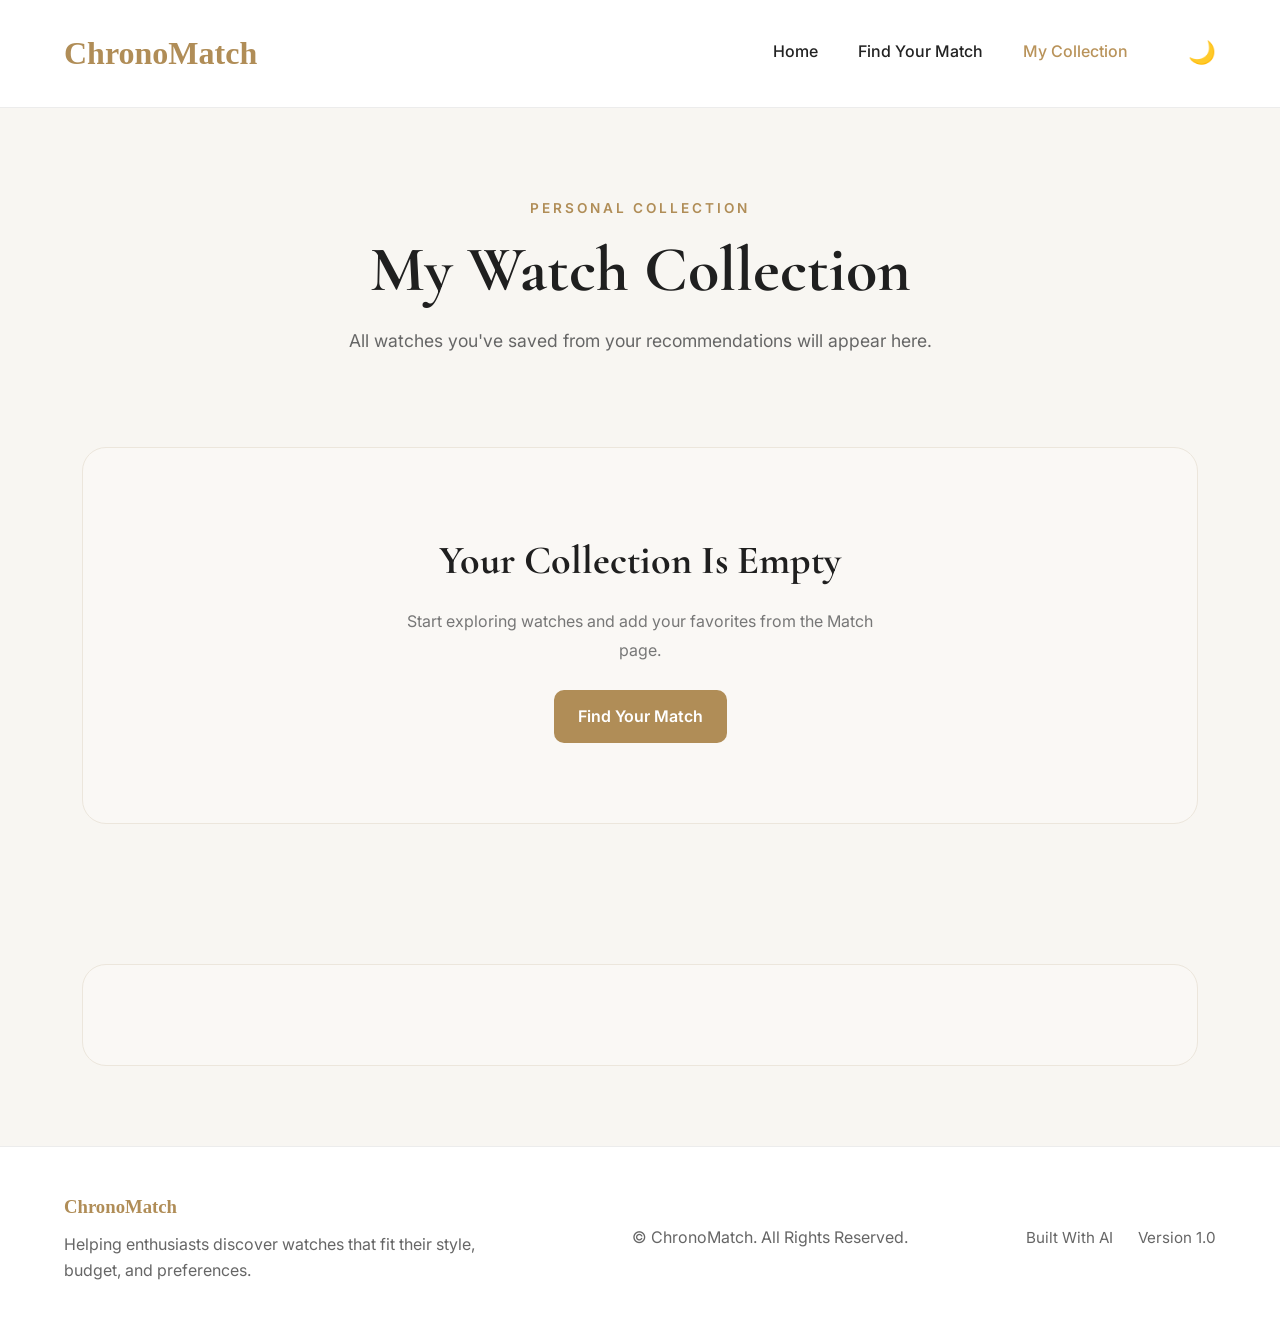
<file: collection.html>
<!DOCTYPE html>
<html lang="en">

<head>

<meta charset="UTF-8">
<meta name="viewport" content="width=device-width, initial-scale=1.0">

<title>My Collection | ChronoMatch</title>

<link rel="preconnect" href="https://fonts.googleapis.com">
<link rel="preconnect" href="https://fonts.gstatic.com" crossorigin>

<link href="https://fonts.googleapis.com/css2?family=Cormorant+Garamond:wght@500;600;700&family=Inter:wght@300;400;500;600&display=swap" rel="stylesheet">

<link rel="stylesheet" href="style.css">
<link rel="apple-touch-icon" sizes="180x180" href="apple-touch-icon.png">
<link rel="icon" type="image/png" sizes="32x32" href="favicon-32x32.png">
<link rel="icon" type="image/png" sizes="16x16" href="favicon-16x16.png">
<link rel="icon" href="favicon.ico">
<link rel="manifest" href="site.webmanifest">

</head>

<body>

<!-- =========================
HEADER
========================= -->

<header class="site-header">

<div class="container header-container">

<a href="index.html" class="logo">
ChronoMatch
</a>

<nav>

<ul class="nav-links">

<li>
<a href="index.html">
Home
</a>
</li>

<li>
<a href="match.html">
Find Your Match
</a>
</li>

<li>
<a href="collection.html" class="active">
My Collection
</a>
</li>
<li>
<button id="themeToggle" class="theme-toggle">
🌙
</button>
</li>

</ul>

</nav>

</div>

</header>

<!-- =========================
INTRO
========================= -->

<section class="match-intro">

<div class="container">

<p class="section-label">
PERSONAL COLLECTION
</p>

<h1>
My Watch Collection
</h1>

<p class="intro-text">
All watches you've saved from your recommendations will appear here.
</p>

</div>

</section>

<!-- =========================
COLLECTION CONTENT
========================= -->

<section class="results-section">

<div class="container">

<div id="collectionResults">

<!-- JS will render collection here -->

</div>

</div>

</section>

<section class="personality-section">

<div class="container">

<div id="personalityCard" class="personality-card">

</div>

</div>

</section>

<!-- =========================
FOOTER
========================= -->

<footer class="site-footer">

<div class="container footer-grid">

<div>

<h3>
ChronoMatch
</h3>

<p>
Helping enthusiasts discover watches that fit their style, budget, and preferences.
</p>

</div>
<p>© <span id="year"></span> ChronoMatch. All Rights Reserved.</p>

<div class="footer-right">

<span>
Built With AI
</span>

<span>
Version 1.0
</span>

</div>

</div>

</footer>

<script src="collection.js"></script>

</body>

</html>
</file>
<file: style.css>
*{
margin:0;
padding:0;
box-sizing:border-box;
}

html{
scroll-behavior:smooth;
}

body{
font-family:'Inter',sans-serif;
background:#ffffff;
color:#222222;
line-height:1.8;
}

.container{
width:90%;
max-width:1280px;
margin:auto;
}

/* HEADER */

.site-header{
background:#ffffff;
border-bottom:1px solid #ececec;
position:sticky;
top:0;
z-index:1000;
}

.header-container{
display:flex;
justify-content:space-between;
align-items:center;
padding:28px 0;
}

.logo{
font-family:'Playfair Display',serif;
font-size:2rem;
font-weight:700;
color:#B08D57;
text-decoration:none;
}

.nav-links{
display:flex;
gap:40px;
list-style:none;
}

.nav-links a{
text-decoration:none;
color:#222;
font-weight:500;
transition:.3s;
}

.nav-links a:hover{
color:#B08D57;
}

/* HERO */

.hero{
padding:90px 0;
}

.hero-grid{
display:grid;
grid-template-columns:1fr;
gap:40px;
}

.hero-image img{
width:100%;
height:520px;
object-fit:cover;
border-radius:18px;
display:block;
object-position:center top;
}
.hero-image::after{
    display:none;
}
.hero-image img{
    filter:contrast(1.03) brightness(0.98);
}

.eyebrow{
color:#B08D57;
font-size:.85rem;
letter-spacing:4px;
text-transform:uppercase;
font-weight:600;
margin-bottom:20px;
}

.hero-content{
max-width:800px;
margin:auto;
text-align:center;
}

.hero-content h1{
font-family:'Playfair Display',serif;
font-size:4.5rem;
line-height:1.1;
margin-bottom:25px;
font-weight:600;
}

.hero-text{
font-size:1.15rem;
max-width:750px;
margin:auto;
color:#555;
}

.hero-buttons{
    display:flex;
    justify-content:center;
    margin-top:30px;
}

.hero-buttons .btn-primary{
    width:auto;
    min-width:260px;
}

/* BUTTONS */

.btn-primary{
background:#B08D57;
color:white;
padding:14px 30px;
border-radius:8px;
text-decoration:none;
font-weight:600;
transition:.3s;
}

.btn-primary:hover{
transform:translateY(-2px);
}

.btn-secondary{
border:1px solid #B08D57;
color:#B08D57;
padding:14px 30px;
border-radius:8px;
text-decoration:none;
font-weight:600;
}

/* ABOUT */

.about-section{
padding:110px 0;
}

.section-grid{
display:grid;
grid-template-columns:1fr 1fr;
gap:80px;
align-items:start;
}

.section-label{
color:#B08D57;
letter-spacing:4px;
font-size:.85rem;
font-weight:600;
margin-bottom:18px;
}

.about-section h2{
font-family:'Playfair Display',serif;
font-size:3.5rem;
line-height:1.1;
}

.about-section p{
color:#555;
margin-bottom:20px;
font-size:1.05rem;
}

/* BRANDS */

.brands-section{
padding:100px 0;
background:#faf9f6;
}

.section-heading{
text-align:center;
margin-bottom:60px;
}

.section-heading h2{
font-family:'Playfair Display',serif;
font-size:3rem;
}

.brand-grid{
display:grid;
grid-template-columns:repeat(4,1fr);
gap:20px;
}

.brand-card{
background:white;
padding:35px;
border:1px solid #ece5da;
border-radius:14px;
text-align:center;
transition:.3s;
}

.brand-card h3{
font-family:'Playfair Display',serif;
font-size:1.7rem;
margin-bottom:8px;
color:#222;
}

.brand-card p{
color:#777;
font-size:.95rem;
}

.brand-card:hover{
transform:translateY(-5px);
box-shadow:0 12px 30px rgba(0,0,0,.05);
}

.brand-card:hover{
transform:translateY(-5px);
border-color:#B08D57;
}

/* FEATURES */

.features-section{
padding:110px 0;
}

.feature-grid{
display:grid;
grid-template-columns:repeat(3,1fr);
gap:25px;
}

.feature-card{
background:#ffffff;
border:1px solid #ece5da;
padding:45px;
border-radius:16px;
transition:.3s;
}

.feature-card:hover{
transform:translateY(-6px);
box-shadow:0 15px 35px rgba(0,0,0,.06);
}

.feature-card h3{
font-family:'Playfair Display',serif;
font-size:1.8rem;
margin-bottom:16px;
color:#222222;
}

.feature-card p{
color:#666666;
font-size:1rem;
line-height:1.8;
}

/* CTA */

.cta-section{
padding:120px 0;
text-align:center;
background:#faf9f6;
}

.cta-section h2{
font-family:'Playfair Display',serif;
font-size:3.5rem;
margin-bottom:30px;
}

/* FOOTER */

.site-footer{
background:white;
border-top:1px solid #ececec;
padding:45px 0;
}

.footer-grid{
display:flex;
justify-content:space-between;
align-items:center;
gap:30px;
}

.site-footer h3{
font-family:'Playfair Display',serif;
margin-bottom:10px;
color:#B08D57;
}

.site-footer p{
color:#666;
max-width:450px;
}

.footer-right{
display:flex;
gap:25px;
font-size:.95rem;
color:#666;
}

/* MOBILE */

@media(max-width:900px){

.hero-content h1{
font-size:3rem;
}

.section-grid{
grid-template-columns:1fr;
gap:40px;
}

.brand-grid{
grid-template-columns:repeat(2,1fr);
}

.feature-grid{
grid-template-columns:1fr;
}

.footer-grid{
flex-direction:column;
text-align:center;
}

@media(max-width:768px){

.header-container{
    flex-direction:column;
    gap:20px;
}

.nav-links{
    flex-wrap:wrap;
    justify-content:center;
    gap:16px;
}

.logo{
    font-size:1.9rem;
}

.theme-toggle{
    margin-left:12px;
}

}

}

}

@media(max-width:600px){

.brand-grid{
grid-template-columns:1fr;
}

.hero-image img{
height:380px;
}

.hero-content h1{
font-size:2.4rem;
}

}
.stats-row{
display:grid;
grid-template-columns:repeat(3,1fr);
gap:20px;
margin-top:60px;
}

.stat-card{
background:#faf9f6;
border:1px solid #ece5da;
border-radius:14px;
padding:30px;
text-align:center;
}

.stat-card h3{
font-family:'Playfair Display',serif;
font-size:2.5rem;
color:#B08D57;
margin-bottom:10px;
}

.stat-card p{
color:#666;
font-size:.95rem;
}
.cta-text{
max-width:700px;
margin:0 auto 30px;
color:#666666;
font-size:1.05rem;
}
.theme-toggle{
    background:none;
    border:none;
    cursor:pointer;
    font-size:20px;
    margin-left:20px;
}

body.dark-mode{
    background:#121212;
    color:#f2f2f2;
}

body.dark-mode .site-header,
body.dark-mode .hero,
body.dark-mode .about-section,
body.dark-mode .brands-section,
body.dark-mode .features-section,
body.dark-mode .cta-section,
body.dark-mode .site-footer{
    background:#181818;
}

body.dark-mode h1,
body.dark-mode h2,
body.dark-mode h3,
body.dark-mode .logo{
    color:#f5f5f5;
}

body.dark-mode p,
body.dark-mode a{
    color:#d0d0d0;
}

body.dark-mode .brand-card,
body.dark-mode .feature-card,
body.dark-mode .stat-card{
    background:#202020;
    border:1px solid #303030;
}

body.dark-mode .btn-secondary{
    color:#B08D57;
    border-color:#B08D57;
}
/* =========================
   GOOGLE FONT
========================= */

@import url('https://fonts.googleapis.com/css2?family=Cormorant+Garamond:wght@500;600;700&family=Inter:wght@300;400;500;600&display=swap');

:root{

--bg:#f8f6f2;
--card:#f4f1ec;
--text:#1f1f1f;
--muted:#6f6f6f;
--gold:#b9935a;
--border:#e4ddd2;

}

*{
margin:0;
padding:0;
box-sizing:border-box;
}

body{
font-family:'Inter',sans-serif;
background:var(--bg);
color:var(--text);
line-height:1.6;
}

/* =========================
   NAVBAR
========================= */

.navbar{

display:flex;
justify-content:space-between;
align-items:center;

padding:32px 7%;

border-bottom:1px solid var(--border);
background:white;

position:sticky;
top:0;
z-index:100;
}

.logo a{

font-family:'Cormorant Garamond',serif;
font-size:3rem;
font-weight:700;

text-decoration:none;
color:var(--gold);

}

nav ul{

display:flex;
gap:40px;

list-style:none;
}

nav a{

text-decoration:none;
color:var(--text);

font-weight:500;
}

nav a.active{
color:var(--gold);
}

#themeToggle{

border:none;
background:none;
font-size:1.4rem;
cursor:pointer;

}

/* ==========================
   MATCH PAGE
========================== */

.match-intro{
    padding:90px 20px 50px;
    text-align:center;
}

.match-intro .container{
    max-width:850px;
    margin:0 auto;
}

.section-label{
    color:#B08D57;
    letter-spacing:3px;
    font-size:.85rem;
    font-weight:600;
    margin-bottom:15px;
}

.match-intro h1{
    font-family:'Cormorant Garamond',serif;
    font-size:4rem;
    line-height:1.1;
    margin-bottom:20px;
}

.intro-text{
    color:#666;
    font-size:1.1rem;
    line-height:1.8;
}

/* ==========================
   FORM + IMAGE
========================== */

.match-layout{
    padding:20px 20px 90px;
}

.match-grid{
    max-width:1300px;
    margin:70 auto;

    display:grid;
    grid-template-columns:1fr 1fr;
    gap:150px;
    align-items:start;
}

.match-form-card{
    background:#ede6db;
    border:1px solid #d8cdbd;
    border-radius:24px;
    padding:40px;
}

.match-form-card h2{
    font-family:'Cormorant Garamond',serif;
    font-size:2.3rem;
    margin-bottom:30px;
}

.form-group{
    margin-bottom:22px;
}

.form-group label{
    display:block;
    margin-bottom:10px;
    font-weight:500;
}

.form-group select{
    width:100%;
    padding:16px;
    border:1px solid #d7d0c6;
    border-radius:12px;
    background:#fff;
    font-size:1rem;
}

.match-image img{
    width:130%;
    height:590px;
    object-fit:cover;
    border-radius:24px;
    display:block;
    margin-top:80px;
}

.btn-primary{
    width:100%;
    padding:18px;
    border:none;
    border-radius:12px;
    background:#B08D57;
    color:white;
    font-size:1rem;
    font-weight:600;
    cursor:pointer;
    transition:.3s;
}

.btn-primary:hover{
    opacity:.9;
}

/* ==========================
   RESULTS
========================== */

.results-section{
    padding:0 20px 100px;
}

#results{
    display:grid;
    grid-template-columns:repeat(auto-fit,minmax(380px,1fr));
    gap:30px;
    margin-top:40px;
}

.watch-card{
    background:#fff;
    border:1px solid #ece6dc;
    border-radius:24px;
    overflow:hidden;
    transition:.3s;
    max-width:420px;
    width:100%;
}

.watch-card:hover{
    transform:translateY(-4px);
}

.watch-card img{
    width:100%;
    height:260px;
    object-fit:cover;
    display:block;
}

.watch-info{
    padding:24px;
}

.watch-info h3{
    font-family:'Cormorant Garamond',serif;
    font-size:2rem;
    margin-bottom:10px;
}

.watch-brand{
    color:#B08D57;
    font-weight:600;
    margin-bottom:10px;
}

.watch-price{
    font-weight:700;
    margin-bottom:12px;
}

.watch-description{
    color:#666;
    line-height:1.7;
    margin-bottom:18px;
}

.add-btn{
    width:100%;
    padding:14px;
    border:none;
    border-radius:10px;
    background:#B08D57;
    color:white;
    cursor:pointer;
    font-weight:600;
}

/* ==========================
   DARK MODE
========================== */

.dark-mode{
    background:#121212;
    color:#f1f1f1;
}

.dark-mode .match-form-card,
.dark-mode .watch-card{
    background:#1c1c1c;
    border-color:#333;
}

.dark-mode .form-group select{
    background:#262626;
    color:white;
    border-color:#3a3a3a;
}

.dark-mode .intro-text,
.dark-mode .watch-description{
    color:#bdbdbd;
}

/* ==========================
   RESPONSIVE
========================== */

@media(max-width:992px){

.match-grid{
    grid-template-columns:1fr;
}

.match-image img{
    height:500px;
}

.match-intro h1{
    font-size:3rem;
}

}

@media(max-width:768px){

.match-form-card{
    padding:28px;
}

.match-intro h1{
    font-size:2.4rem;
}

.match-form-card h2{
    font-size:2rem;
}

}

.match-message{
    grid-column:1/-1;
    padding:20px;
    border-radius:14px;
    background:#faf8f5;
    border:1px solid #ece6dc;
    margin-bottom:20px;
    text-align:center;
}

.match-message h3{
    margin-bottom:8px;
}

.match-message.success{
    background:#f7f4ee;
}

.results-disclaimer{
    grid-column:1/-1;
    margin-top:30px;
    padding:18px 22px;
    background:#faf8f5;
    border:1px solid #ece6dc;
    border-radius:12px;
    font-size:14px;
    line-height:1.7;
    color:#777;
    text-align:center;
}
.dark-mode .match-message{
    background:#1c1c1c;
    border:1px solid #333;
}

.dark-mode .match-message h3{
    color:#ffffff;
}

.dark-mode .match-message p{
    color:#d0d0d0;
}
.dark-mode .results-disclaimer{
    background:#1c1c1c;
    border:1px solid #333;
    color:#bdbdbd;
}

/* ==========================
   COLLECTION PAGE
========================== */

#collectionResults{
    display:grid;
    grid-template-columns:repeat(auto-fit,minmax(320px,1fr));
    gap:30px;
    margin-top:40px;
}

.collection-empty{
    text-align:center;
    padding:80px 30px;
    border:1px solid #ece6dc;
    border-radius:24px;
    background:#faf8f5;
}

.collection-empty h3{
    font-family:'Cormorant Garamond',serif;
    font-size:2.5rem;
    margin-bottom:15px;
}

.collection-empty p{
    color:#777;
    max-width:500px;
    margin:0 auto 25px;
    line-height:1.8;
}

.collection-btn{
    display:inline-block;
    padding:14px 24px;
    background:#B08D57;
    color:#fff;
    border-radius:10px;
    text-decoration:none;
    font-weight:600;
}

.remove-btn{
    width:100%;
    padding:14px;
    border:none;
    border-radius:10px;
    background:#222;
    color:white;
    cursor:pointer;
    font-weight:600;
    margin-top:12px;
}

.clear-collection-wrap{
    grid-column:1/-1;
    text-align:center;
    margin-top:20px;
}

.clear-collection-btn{
    padding:14px 24px;
    border:none;
    border-radius:10px;
    background:#B08D57;
    color:white;
    cursor:pointer;
    font-weight:600;
}

.dark-mode .collection-empty{
    background:#1c1c1c;
    border-color:#333;
}

.dark-mode .collection-empty p{
    color:#bdbdbd;
}

.dark-mode .remove-btn{
    background:#333;
}

.dark-mode .clear-collection-btn{
    background:#B08D57;
}
.personality-section{
    padding:40px 20px 80px;
}

.personality-card{
    display:grid;
    grid-template-columns:1fr 2fr;
    gap:40px;
    align-items:center;

    padding:50px;
    border-radius:24px;

    background:#faf8f5;
    border:1px solid #ece6dc;
}

.personality-card h3{
    font-family:'Cormorant Garamond',serif;
    font-size:3rem;
    line-height:1.1;
    margin:0;
}

.personality-card p{
    font-size:1.15rem;
    line-height:1.9;
    margin:0;
}

@media(max-width:768px){

    .personality-card{
        grid-template-columns:1fr;
        text-align:center;
        padding:30px;
    }

    .personality-card h3{
        font-size:2.2rem;
    }

}
.dark-mode .personality-card{
    background:#1c1c1c;
    border:1px solid #333;
}

.dark-mode .personality-card h3{
    color:#ffffff;
}

.dark-mode .personality-card p{
    color:#d6d6d6;
}
</file>
